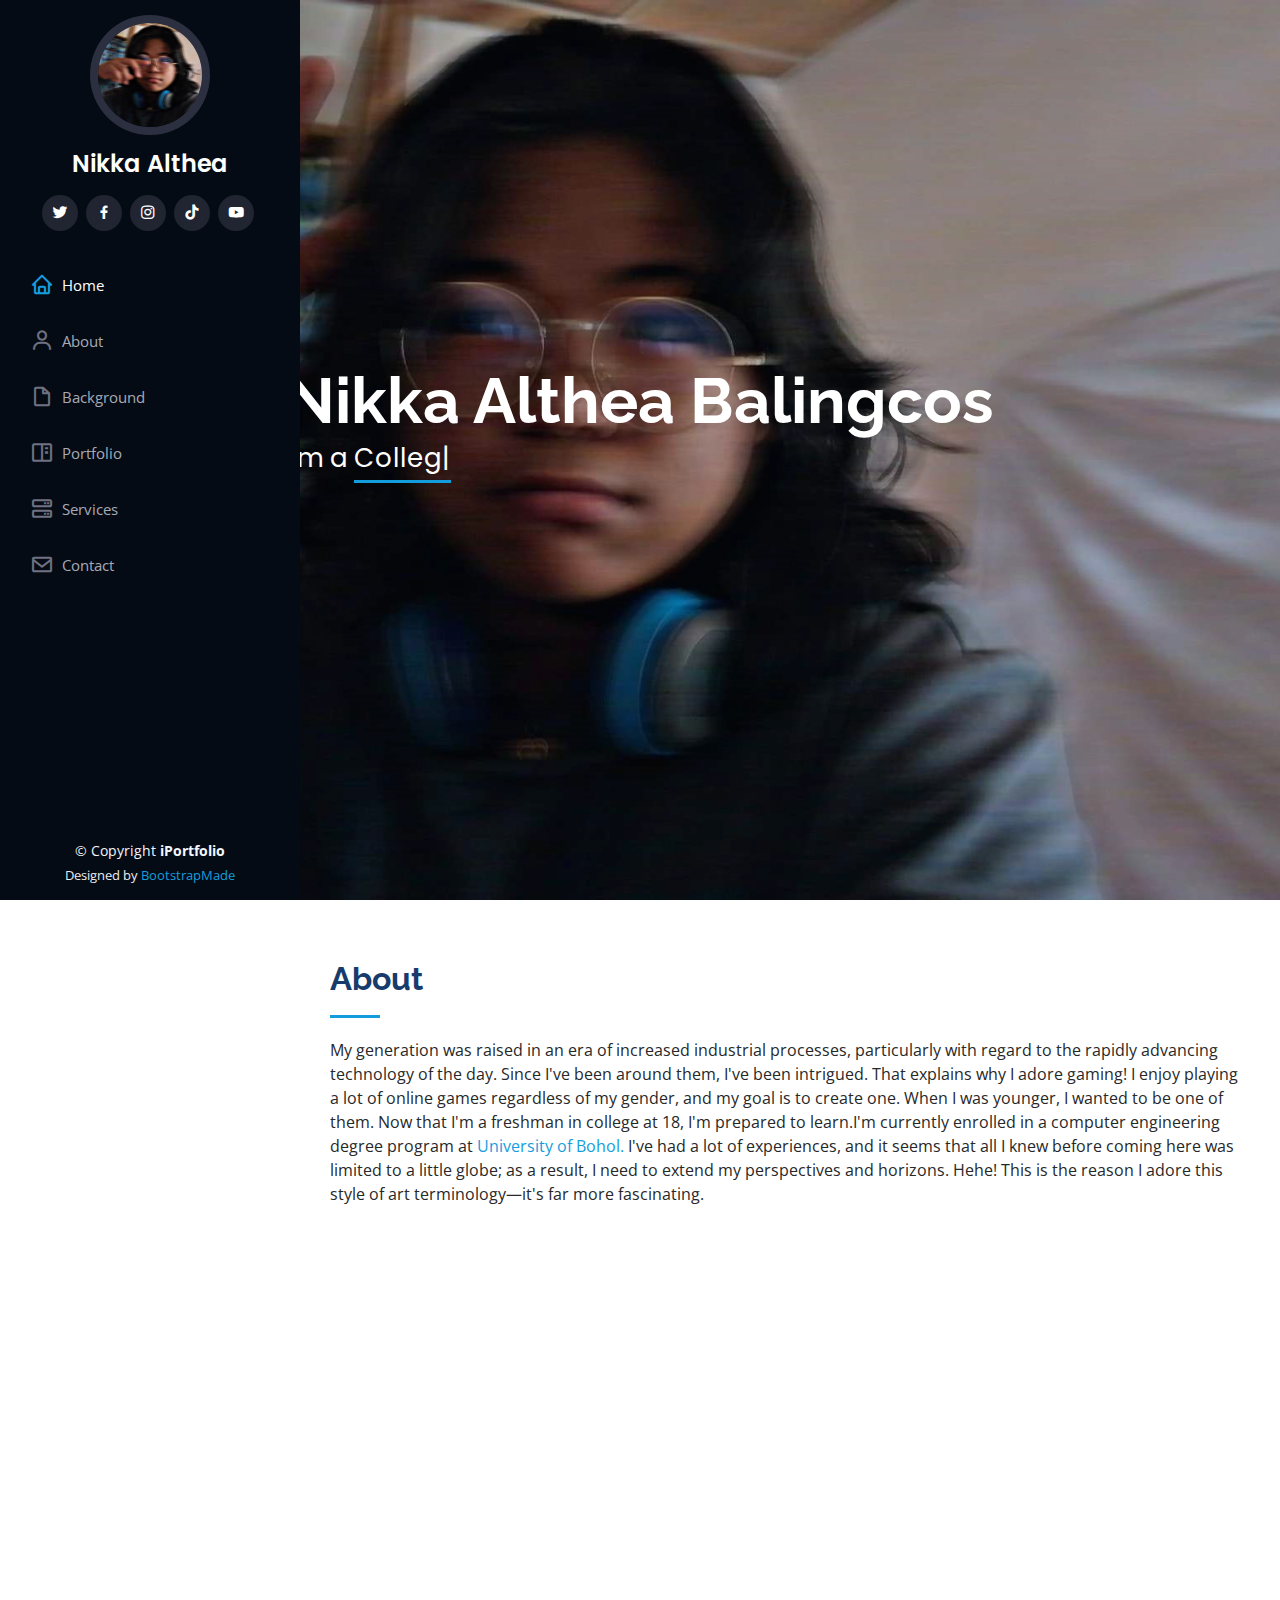
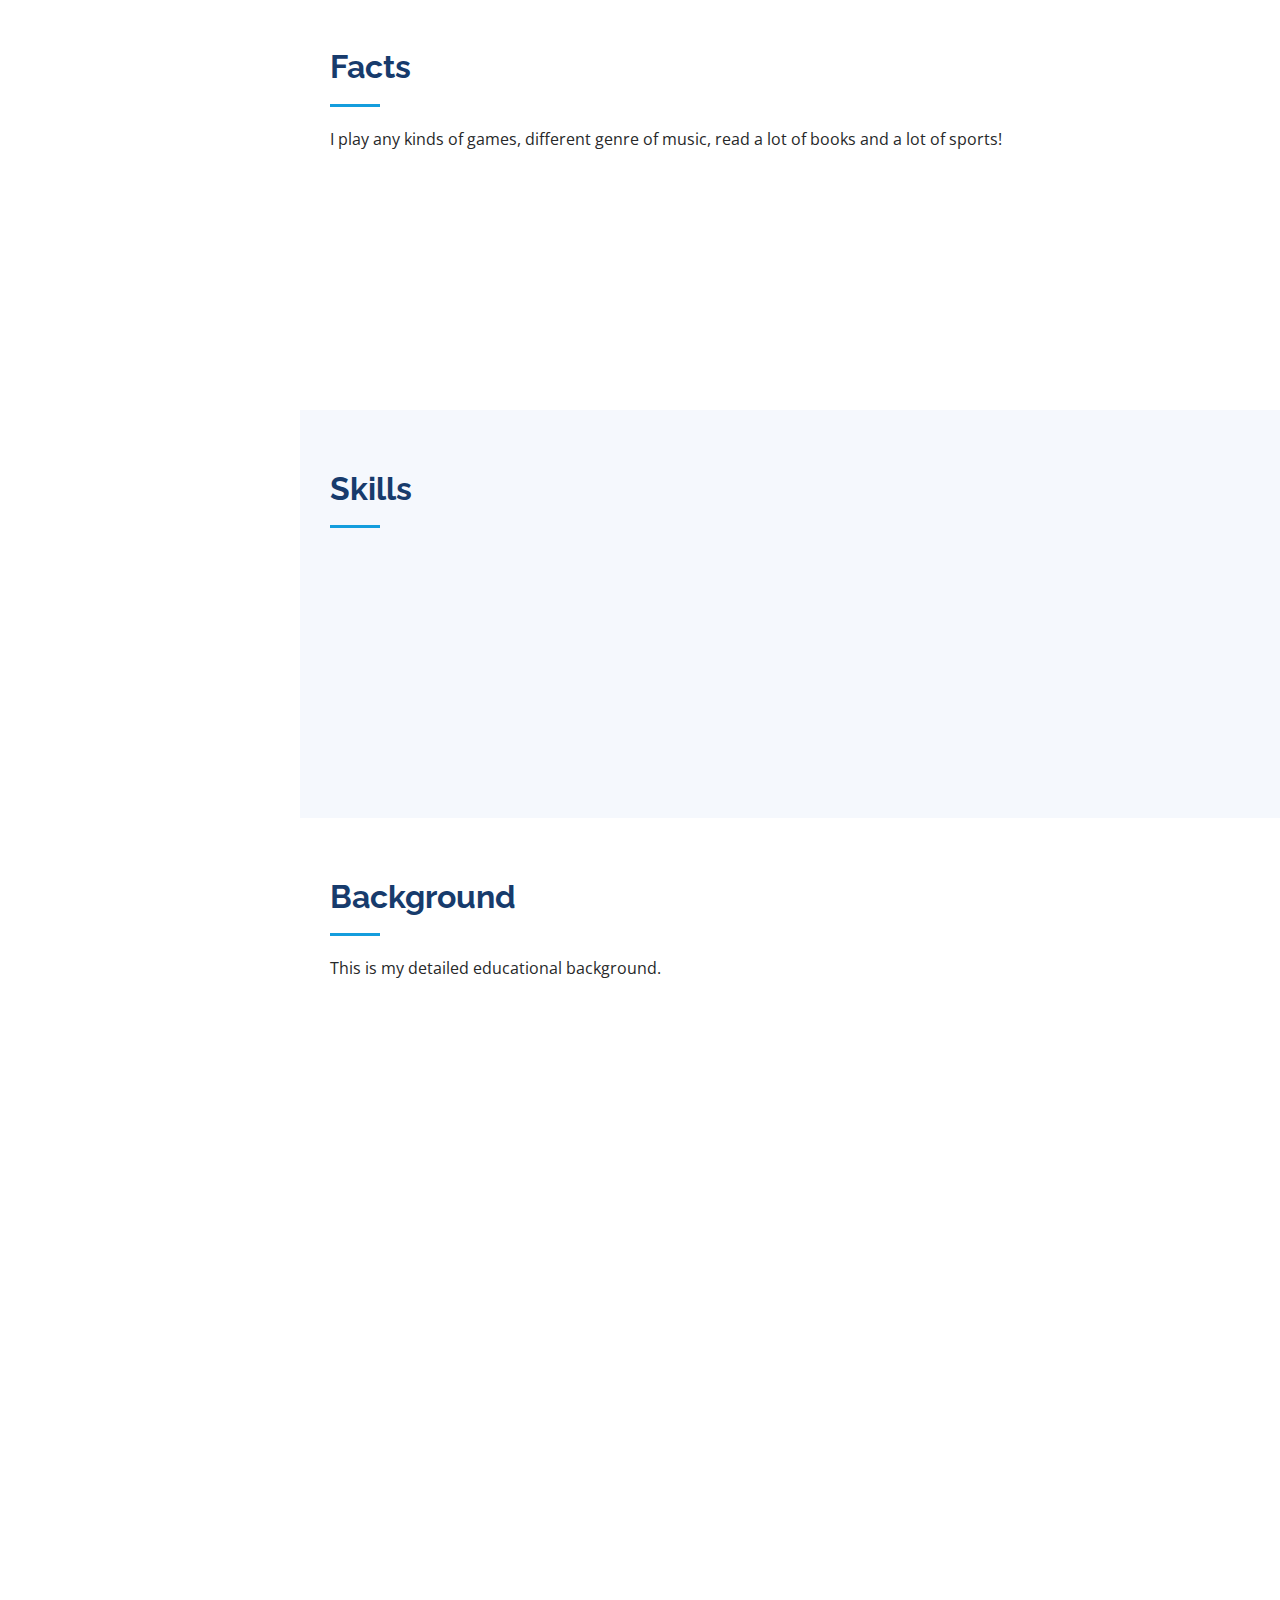
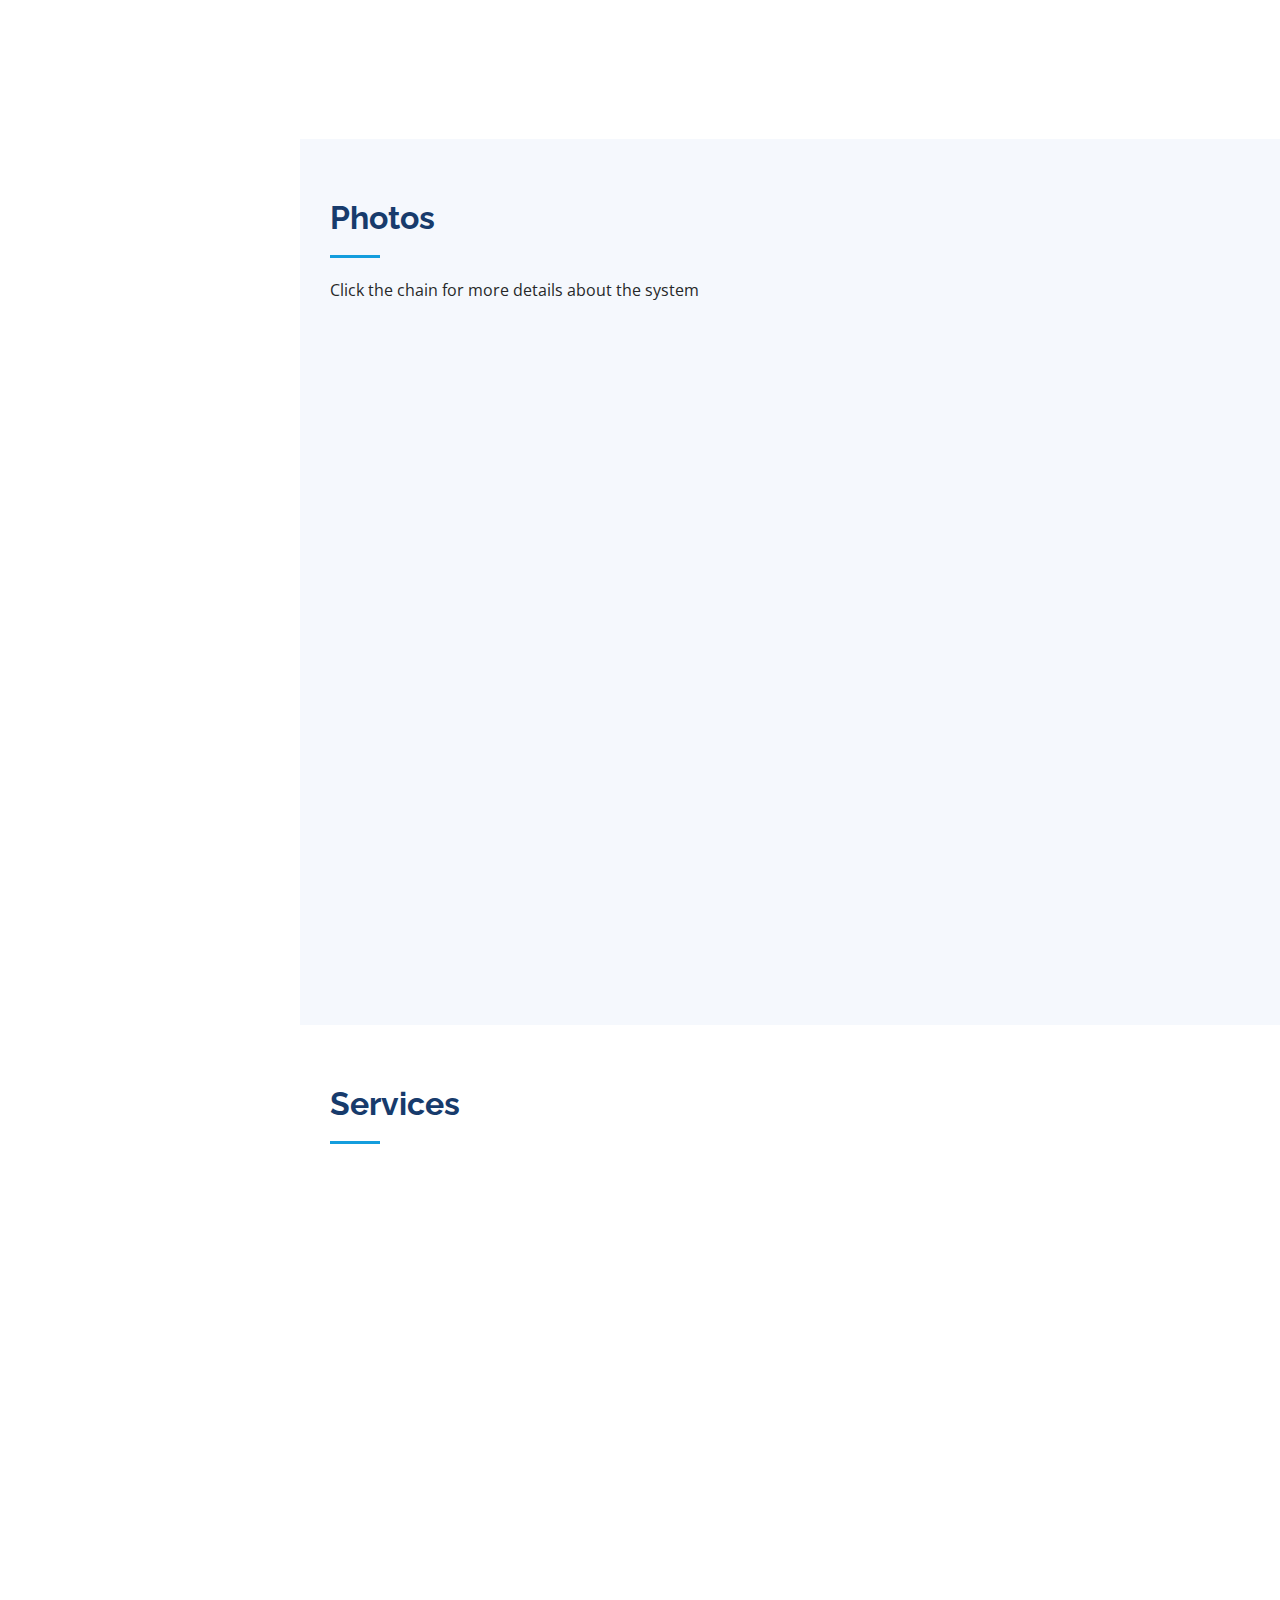
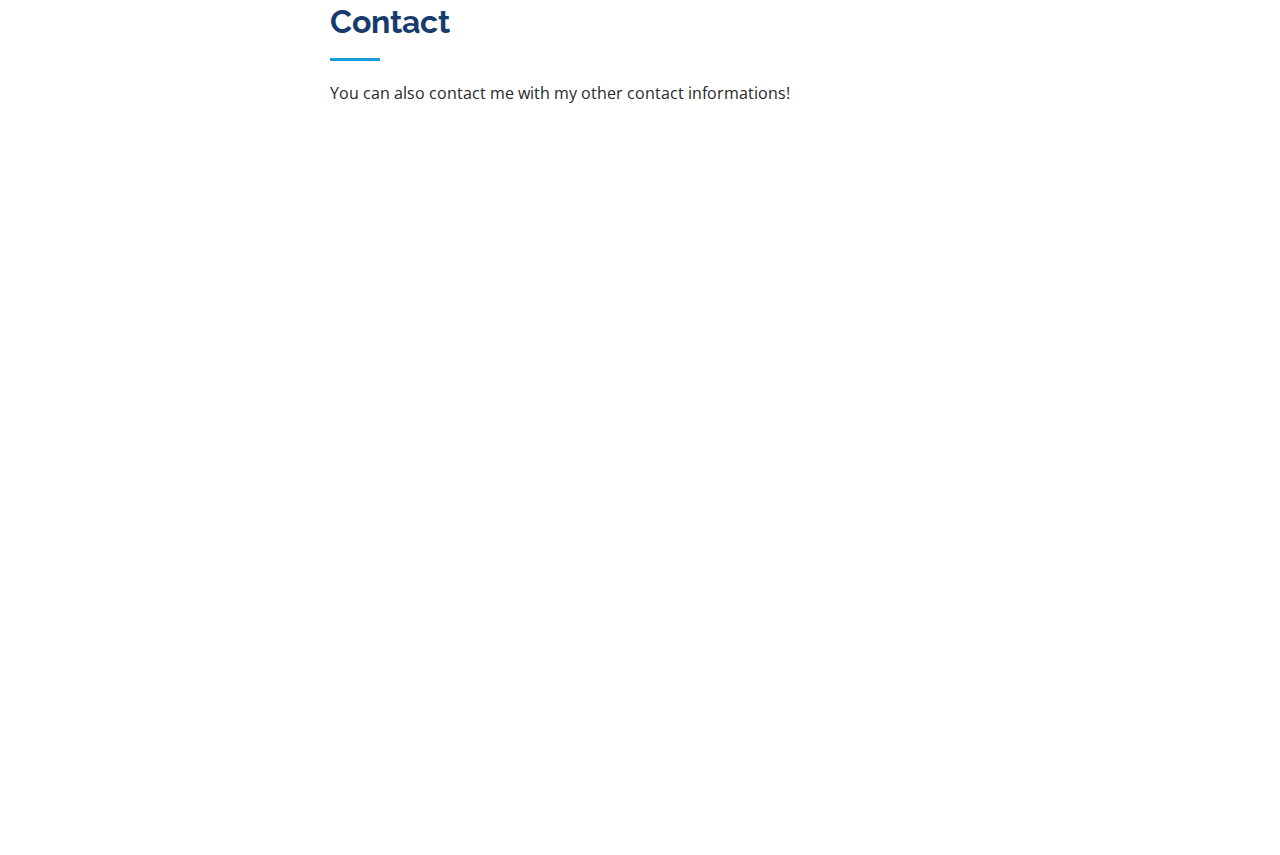
<file: index.html>
<!DOCTYPE html>
<html lang="en">

<head>
  <meta charset="utf-8">
  <meta content="width=device-width, initial-scale=1.0" name="viewport">

  <title>iPortfolio Bootstrap Template - Index</title>
  <meta content="" name="description">
  <meta content="" name="keywords">

  <!-- Favicons -->
  <link href="assets/img/favicon.png" rel="icon">
  <link href="assets/img/apple-touch-icon.png" rel="apple-touch-icon">

  <!-- Google Fonts -->
  <link href="https://fonts.googleapis.com/css?family=Open+Sans:300,300i,400,400i,600,600i,700,700i|Raleway:300,300i,400,400i,500,500i,600,600i,700,700i|Poppins:300,300i,400,400i,500,500i,600,600i,700,700i" rel="stylesheet">

  <!-- Vendor CSS Files -->
  <link href="assets/vendor/aos/aos.css" rel="stylesheet">
  <link href="assets/vendor/bootstrap/css/bootstrap.min.css" rel="stylesheet">
  <link href="assets/vendor/bootstrap-icons/bootstrap-icons.css" rel="stylesheet">
  <link href="assets/vendor/boxicons/css/boxicons.min.css" rel="stylesheet">
  <link href="assets/vendor/glightbox/css/glightbox.min.css" rel="stylesheet">
  <link href="assets/vendor/swiper/swiper-bundle.min.css" rel="stylesheet">

  <!-- Template Main CSS File -->
  <link href="assets/css/style.css" rel="stylesheet">

  <!-- =======================================================
  * Template Name: iPortfolio
  * Updated: Jan 29 2024 with Bootstrap v5.3.2
  * Template URL: https://bootstrapmade.com/iportfolio-bootstrap-portfolio-websites-template/
  * Author: BootstrapMade.com
  * License: https://bootstrapmade.com/license/
  ======================================================== -->
</head>

<body>

  <!-- ======= Mobile nav toggle button ======= -->
  <i class="bi bi-list mobile-nav-toggle d-xl-none"></i>

  <!-- ======= Header ======= -->
  <header id="header">
    <div class="d-flex flex-column">

      <div class="profile">
        <img src="pic16.jpg" alt="" class="img-fluid rounded-circle">
        <h1 class="text-light"><a href="index.html">Nikka Althea</a></h1>
        <div class="social-links mt-3 text-center">
          <a href="https://twitter.com/YTakenzo" class="twitter"><i class="bx bxl-twitter"></i></a>
          <a href="https://www.facebook.com/profile.php?id=100004819306793" class="facebook"><i class="bx bxl-facebook"></i></a>
          <a href="https://www.instagram.com/yashunnn_/" class="instagram"><i class="bx bxl-instagram"></i></a>
          <a href="https://www.tiktok.com/@alolooorkkk" class="tiktok"><i class="bx bxl-tiktok"></i></a>
          <a href="https://www.youtube.com/channel/UCKUY0pS9uyTNYZeQ4vKipAg" class="youtube"><i class="bx bxl-youtube"></i></a>
        </div>
      </div>

      <nav id="navbar" class="nav-menu navbar">
        <ul>
          <li><a href="#hero" class="nav-link scrollto active"><i class="bx bx-home"></i> <span>Home</span></a></li>
          <li><a href="#about" class="nav-link scrollto"><i class="bx bx-user"></i> <span>About</span></a></li>
          <li><a href="#resume" class="nav-link scrollto"><i class="bx bx-file-blank"></i> <span>Background</span></a></li>
          <li><a href="#portfolio" class="nav-link scrollto"><i class="bx bx-book-content"></i> <span>Portfolio</span></a></li>
          <li><a href="#services" class="nav-link scrollto"><i class="bx bx-server"></i> <span>Services</span></a></li>
          <li><a href="#contact" class="nav-link scrollto"><i class="bx bx-envelope"></i> <span>Contact</span></a></li>
        </ul>
      </nav><!-- .nav-menu -->
    </div>
  </header><!-- End Header -->

  <!-- ======= Hero Section ======= -->
  <section id="hero" class="d-flex flex-column justify-content-center align-items-center">
    <div class="hero-container" data-aos="fade-in">
      <h1>Nikka Althea Balingcos</h1>
      <p>I'm a <span class="typed" data-typed-items="College Student, Developer, Daughter, Photographer"></span></p>
    </div>
  </section><!-- End Hero -->

  <main id="main">

    <!-- ======= About Section ======= -->
    <section id="about" class="about">
      <div class="container">

        <div class="section-title">
          <h2>About</h2>
          <p>My generation was raised in an era of increased industrial processes, particularly with regard to the rapidly advancing technology of the day. Since I've been around them, I've been intrigued. That explains why I adore gaming! I enjoy playing a lot of online games regardless of my gender, and my goal is to create one. When I was younger, I wanted to be one of them. Now that I'm a freshman in college at 18, I'm prepared to learn.I'm currently enrolled in a computer engineering degree program at <a href="https://universityofbohol.edu.ph/" target="_blank:">University of Bohol.</a> I've had a lot of experiences, and it seems that all I knew before coming here was limited to a little globe; as a result, I need to extend my perspectives and horizons. Hehe! This is the reason I adore this style of art terminology—it's far more fascinating.</p>
        </div>

        <div class="row">
          <div class="col-lg-4" data-aos="fade-right">
            <img src="pic16.jpg" class="img-fluid" alt="">
          </div>
          <div class="col-lg-8 pt-4 pt-lg-0 content" data-aos="fade-left">
            <h3>Nikka Althea Balingcos</h3>
            <p class="fst-italic">
              A computer engineering student at University of Bohol, aiming to thrive success in this industry.
            </p>
            <div class="row">
              <div class="col-lg-6">
                <ul>
                  <li><i class="bi bi-chevron-right"></i> <strong>Birthday:</strong> <span>9 June 2005</span></li>
                  <li><i class="bi bi-chevron-right"></i> <strong>Website:</strong> <span>www.example.com</span></li>
                  <li><i class="bi bi-chevron-right"></i> <strong>Phone:</strong> <span>09484764437</span></li>
                  <li><i class="bi bi-chevron-right"></i> <strong>Location:</strong> <span>Alburquerque, Bohol</span></li>
                </ul>
              </div>
              <div class="col-lg-6">
                <ul>
                  <li><i class="bi bi-chevron-right"></i> <strong>Age:</strong> <span>18</span></li>
                  <li><i class="bi bi-chevron-right"></i> <strong>Degree:</strong> <span>Bachelor</span></li>
                  <li><i class="bi bi-chevron-right"></i> <strong>Email:</strong> <span>natbalingcos@gmail.com</span></li>
                  <li><i class="bi bi-chevron-right"></i> <strong>Freelance:</strong> <span>Available</span></li>
                </ul>
              </div>
            </div>
            <p>
            
            </p>
          </div>
        </div>

      </div>
    </section><!-- End About Section -->

    <!-- ======= Facts Section ======= -->
    <section id="facts" class="facts">
      <div class="container">

        <div class="section-title">
          <h2>Facts</h2>
          <p>I play any kinds of games, different genre of music, read a lot of books and a lot of sports!</p>
        </div>

        <div class="row no-gutters">

          <div class="col-lg-3 col-md-6 d-md-flex align-items-md-stretch" data-aos="fade-up">
            <div class="count-box">
              <i class="bi bi-emoji-smile"></i>
              <span data-purecounter-start="0" data-purecounter-end="200" data-purecounter-duration="1" class="purecounter"></span>
              <p><strong>Online Games</strong> different genre</p>
            </div>
          </div>

          <div class="col-lg-3 col-md-6 d-md-flex align-items-md-stretch" data-aos="fade-up" data-aos-delay="100">
            <div class="count-box">
              <i class="bi bi-journal-richtext"></i>
              <span data-purecounter-start="0" data-purecounter-end="100" data-purecounter-duration="1" class="purecounter"></span>
              <p><strong>Books:</strong> fantasy novels,comics & manhwas </p>
            </div>
          </div>

          <div class="col-lg-3 col-md-6 d-md-flex align-items-md-stretch" data-aos="fade-up" data-aos-delay="200">
            <div class="count-box">
              <i class="bi bi-headset"></i>
              <span data-purecounter-start="0" data-purecounter-end="200" data-purecounter-duration="1" class="purecounter"></span>
              <p><strong>Music :</strong> funk,classical,pop,modern musics</p>
            </div>
          </div>

          <div class="col-lg-3 col-md-6 d-md-flex align-items-md-stretch" data-aos="fade-up" data-aos-delay="300">
            <div class="count-box">
              <i class="bi bi-people"></i>
              <span data-purecounter-start="0" data-purecounter-end="5" data-purecounter-duration="1" class="purecounter"></span>
              <p><strong>Favorite Sports:</strong> baseball,softball,badminton,<br>basketball,tennis</p>
            </div>
          </div>

        </div>

      </div>
    </section><!-- End Facts Section -->

    <!-- ======= Skills Section ======= -->
    <section id="skills" class="skills section-bg">
      <div class="container">

        <div class="section-title">
          <h2>Skills</h2>
          <p></p>
        </div>

        <div class="row skills-content">

          <div class="col-lg-6" data-aos="fade-up">

            <div class="progress">
              <span class="skill">HTML <i class="val">55%</i></span>
              <div class="progress-bar-wrap">
                <div class="progress-bar" role="progressbar" aria-valuenow="55" aria-valuemin="0" aria-valuemax="100"></div>
              </div>
            </div>

            <div class="progress">
              <span class="skill">CSS <i class="val">50%</i></span>
              <div class="progress-bar-wrap">
                <div class="progress-bar" role="progressbar" aria-valuenow="50" aria-valuemin="0" aria-valuemax="100"></div>
              </div>
            </div>

            <div class="progress">
              <span class="skill">JavaScript <i class="val">30%</i></span>
              <div class="progress-bar-wrap">
                <div class="progress-bar" role="progressbar" aria-valuenow="30" aria-valuemin="0" aria-valuemax="100"></div>
              </div>
            </div>

          </div>

          <div class="col-lg-6" data-aos="fade-up" data-aos-delay="100">

            <div class="progress">
              <span class="skill">Problem-solving<i class="val">60%</i></span>
              <div class="progress-bar-wrap">
                <div class="progress-bar" role="progressbar" aria-valuenow="60" aria-valuemin="0" aria-valuemax="100"></div>
              </div>
            </div>

            <div class="progress">
              <span class="skill">Editing Skills <i class="val">60%</i></span>
              <div class="progress-bar-wrap">
                <div class="progress-bar" role="progressbar" aria-valuenow="60" aria-valuemin="0" aria-valuemax="100"></div>
              </div>
            </div>

            <div class="progress">
              <span class="skill">Photoshop <i class="val">55%</i></span>
              <div class="progress-bar-wrap">
                <div class="progress-bar" role="progressbar" aria-valuenow="55" aria-valuemin="0" aria-valuemax="100"></div>
              </div>
            </div>

          </div>

        </div>

      </div>
    </section><!-- End Skills Section -->

    <!-- ======= Resume Section ======= -->
    <section id="resume" class="resume">
      <div class="container">

        <div class="section-title">
          <h2>Background</h2>
          <p>This is my detailed educational background.</p>
        </div>

        <div class="row">
          <div class="col-lg-6" data-aos="fade-up">
            <h3 class="resume-title">Sumary</h3>
            <div class="resume-item pb-0">
              <h4>Nikka Althea Balingcos</h4>
              <p><em>Inspired kid who yearns to have a quality education</em></p>
              <ul>
                <li>Alburquerque, Bohol, Philippines 6302</li>
                <li>888-888</li>
                <li>natbalingcos@gmail.com</li>
              </ul>
            </div>

            <h3 class="resume-title">Education</h3>
            <div class="resume-item">
              <h4>ELEMENTARY SCHOOL</h4>
              <h5>2010 - 2017</h5>
              <p><em>Villalimpia Loay, Bohol, Philippines</em></p>
              <p>Graduated Elementary School at <a href="https://www.facebook.com/profile.php?id=100057604952697" target="_blank">Blessed Harvest Christian Institue</a></p>
            </div>
            <div class="resume-item">
              <h4>JUNIOR HIGH SCHOOL</h4>
              <h5>2017 - 2021</h5>
              <p><em>Marigondon LLC, Cebu City, Philippines</em></p>
              <p>Graduated junior high scool at <a href="https://www.facebook.com/MarigondonNationalHighSchoolOfficialPage/" target="_blank">Marigondon National High School</a></p>
            </div>
          </div>
          <div class="col-lg-6" data-aos="fade-up" data-aos-delay="100">
            
            <div class="resume-item">
              <h4>SENIOR HIGH SCHOOL</h4>
              <h5>2021 - 2023 </h5>
              <p><em>Baclayon, Bohol, Philippines</em></p>
              <ul>
                <li>Transferred grade 11 from <a href="https://universityofbohol.edu.ph/" target="_blank">University of Bohol</a> as a GAS student</li>
                <li>Graduated as a HUMSS student at <a href="https://www.facebook.com/ihsbaclayon" target="_blank">Immaculata High School</a></li>
               
              </ul>
            </div>
            <div class="resume-item">
              <h4>COLLEGE</h4>
              <h5>2023 - Present</h5>
              <p><em>Tagbilaran City, Philippines</em></p>
              <ul>
                <li>Taking up Computer Engineering at <a href="https://universityofbohol.edu.ph/" target="_blank">University of Bohol</a> as a 1st year student </li>
              </ul>
            </div>
          </div>
        </div>

      </div>
    </section><!-- End Resume Section -->

    <!-- ======= Portfolio Section ======= -->
    <section id="portfolio" class="portfolio section-bg">
      <div class="container">

        <div class="section-title">
          <h2>Photos</h2>
          <p>Click the chain for more details about the system</p>
        </div>

        <div class="row" data-aos="fade-up">
          <div class="col-lg-12 d-flex justify-content-center">
            <ul id="portfolio-flters">
              <li data-filter="*" class="filter-active">All</li>
              <li data-filter=".filter-app">WEB APPLICATIONS</li>
              <li data-filter=".filter-card">BANKING SYSTEM</li>
              <li data-filter=".filter-web">BOOKING RIDE SYSTEM</li>
            </ul>
          </div>
        </div>

        <div class="row portfolio-container" data-aos="fade-up" data-aos-delay="100">

          <div class="col-lg-4 col-md-6 portfolio-item filter-app">
            <div class="portfolio-wrap">
              <img src="assets/img/web1.png" class="img-fluid" alt="">
              <div class="portfolio-links">
                <a href="assets/img/web1.png" data-gallery="portfolioGallery" class="portfolio-lightbox" title="Me 1"><i class="bx bx-plus"></i></a>
                <a href="portfolio-details.html" title="More Details"><i class="bx bx-link"></i></a>
              </div>
            </div>
          </div>

          <div class="col-lg-4 col-md-6 portfolio-item filter-web">
            <div class="portfolio-wrap">
              <img src="assets/img/pasakay1.png" class="img-fluid" alt="">
              <div class="portfolio-links">
                <a href="assets/img/pasakay.png" data-gallery="portfolioGallery" class="portfolio-lightbox" title="Photography 3"><i class="bx bx-plus"></i></a>
                <a href="portfolio-details.html" title="More Details"><i class="bx bx-link"></i></a>
              </div>
            </div>
          </div>

          <div class="col-lg-4 col-md-6 portfolio-item filter-app">
            <div class="portfolio-wrap">
              <img src="assets/img/web2.png" class="img-fluid" alt="">
              <div class="portfolio-links">
                <a href="assets/img/web2.png" data-gallery="portfolioGallery" class="portfolio-lightbox" title="Me 2"><i class="bx bx-plus"></i></a>
                <a href="portfolio-details.html" title="More Details"><i class="bx bx-link"></i></a>
              </div>
            </div>
          </div>

          <div class="col-lg-4 col-md-6 portfolio-item filter-card">
            <div class="portfolio-wrap">
              <img src="assets/img/b1.png" class="img-fluid" alt="">
              <div class="portfolio-links">
                <a href="assets/img/b1.png" data-gallery="portfolioGallery" class="portfolio-lightbox" title="Project 2"><i class="bx bx-plus"></i></a>
                <a href="portfolio-details.html" title="More Details"><i class="bx bx-link"></i></a>
              </div>
            </div>
          </div>

          <div class="col-lg-4 col-md-6 portfolio-item filter-web">
            <div class="portfolio-wrap">
              <img src="assets/img/pasakay2.png" class="img-fluid" alt="">
              <div class="portfolio-links">
                <a href="assets/img/pasakay2.png" data-gallery="portfolioGallery" class="portfolio-lightbox" title="Photography 2"><i class="bx bx-plus"></i></a>
                <a href="portfolio-details.html" title="More Details"><i class="bx bx-link"></i></a>
              </div>
            </div>
          </div>

          <div class="col-lg-4 col-md-6 portfolio-item filter-app">
            <div class="portfolio-wrap">
              <img src="assets/img/web3.png" class="img-fluid" alt="">
              <div class="portfolio-links">
                <a href="assets/img/web3.png" data-gallery="portfolioGallery" class="portfolio-lightbox" title="Me 3"><i class="bx bx-plus"></i></a>
                <a href="portfolio-details.html" title="More Details"><i class="bx bx-link"></i></a>
              </div>
            </div>
          </div>

          <div class="col-lg-4 col-md-6 portfolio-item filter-card">
            <div class="portfolio-wrap">
              <img src="assets/img/b2.png" class="img-fluid" alt="">
              <div class="portfolio-links">
                <a href="assets/img/b2.png" data-gallery="portfolioGallery" class="portfolio-lightbox" title="Project 1"><i class="bx bx-plus"></i></a>
                <a href="portfolio-details.html" title="More Details"><i class="bx bx-link"></i></a>
              </div>
            </div>
          </div>

          <div class="col-lg-4 col-md-6 portfolio-item filter-card">
            <div class="portfolio-wrap">
              <img src="assets/img/b4.png" class="img-fluid" alt="">
              <div class="portfolio-links">
                <a href="assets/img/b4.png" data-gallery="portfolioGallery" class="portfolio-lightbox" title="Project 3"><i class="bx bx-plus"></i></a>
                <a href="portfolio-details.html" title="More Details"><i class="bx bx-link"></i></a>
              </div>
            </div>
          </div>

          <div class="col-lg-4 col-md-6 portfolio-item filter-web">
            <div class="portfolio-wrap">
              <img src="assets/img/pasakay3.png" class="img-fluid" alt="">
              <div class="portfolio-links">
                <a href="assets/img/pasakay3.png" data-gallery="portfolioGallery" class="portfolio-lightbox" title="Photography 3"><i class="bx bx-plus"></i></a>
                <a href="portfolio-details.html" title="More Details"><i class="bx bx-link"></i></a>
              </div>
            </div>
          </div>

        </div>

      </div>
    </section><!-- End Portfolio Section -->

    <!-- ======= Services Section ======= -->
    <section id="services" class="services">
      <div class="container">

        <div class="section-title">
          <h2>Services</h2>
        </div>

        <div class="row">
          <div class="col-lg-4 col-md-6 icon-box" data-aos="fade-up">
            <div class="icon"><i class="bi bi-briefcase"></i></div>
            <h4 class="title"><a href="">Moderation</a></h4>
            <p class="description">Offers a quality moderation for any field</p>
          </div>
          <div class="col-lg-4 col-md-6 icon-box" data-aos="fade-up" data-aos-delay="100">
            <div class="icon"><i class="bi bi-card-checklist"></i></div>
            <h4 class="title"><a href="">Assistant</a></h4>
            <p class="description">Offers additional services for aiding</p>
          </div>
          <div class="col-lg-4 col-md-6 icon-box" data-aos="fade-up" data-aos-delay="200">
            <div class="icon"><i class="bi bi-bar-chart"></i></div>
            <h4 class="title"><a href="">Editing</a></h4>
            <p class="description">A beginner editor who can progress even more if you give me experience</p>
          </div>
          <div class="col-lg-4 col-md-6 icon-box" data-aos="fade-up" data-aos-delay="300">
            <div class="icon"><i class="bi bi-binoculars"></i></div>
            <h4 class="title"><a href="">Pilot</a></h4>
            <p class="description">Piloting games are one of my services, since I play any types of games I'm available for this</p>
          </div>
          <div class="col-lg-4 col-md-6 icon-box" data-aos="fade-up" data-aos-delay="400">
            <div class="icon"><i class="bi bi-brightness-high"></i></div>
            <h4 class="title"><a href="">Time-planner</a></h4>
            <p class="description">Assists you in an efficient way</p>
          </div>
          <div class="col-lg-4 col-md-6 icon-box" data-aos="fade-up" data-aos-delay="500">
            <div class="icon"><i class="bi bi-calendar4-week"></i></div>
            <h4 class="title"><a href="">Tutor</a></h4>
            <p class="description">Availing a tutor service for coding</p>
          </div>
        </div>

      </div>
    </section><!-- End Services Section -->


    <!-- ======= Contact Section ======= -->
    <section id="contact" class="contact">
      <div class="container">

        <div class="section-title">
          <h2>Contact</h2>
          <p>You can also contact me with my other contact informations!</p>
        </div>

        <div class="row" data-aos="fade-in">

          <div class="col-lg-5 d-flex align-items-stretch">
            <div class="info">
              <div class="address">
                <i class="bi bi-geo-alt"></i>
                <h4>Location:</h4>
                <p>West Poblacion Alburquerque</p>
              </div>

              <div class="email">
                <i class="bi bi-envelope"></i>
                <h4>Email:</h4>
                <p>natbalingcos@gmail.com</p>
              </div>

              <div class="phone">
                <i class="bi bi-phone"></i>
                <h4>Call:</h4>
                <p>09484764437</p>
              </div>

            
            </div>

          </div>

          <div class="col-lg-7 mt-5 mt-lg-0 d-flex align-items-stretch">
            <form action="forms/contact.php" method="post" role="form" class="php-email-form">
              <div class="row">
                <div class="form-group col-md-6">
                  <label for="name">Your Name</label>
                  <input type="text" name="name" class="form-control" id="name" required>
                </div>
                <div class="form-group col-md-6">
                  <label for="name">Your Email</label>
                  <input type="email" class="form-control" name="email" id="email" required>
                </div>
              </div>
              <div class="form-group">
                <label for="name">Subject</label>
                <input type="text" class="form-control" name="subject" id="subject" required>
              </div>
              <div class="form-group">
                <label for="name">Message</label>
                <textarea class="form-control" name="message" rows="10" required></textarea>
              </div>
              <div class="my-3">
                <div class="loading">Loading</div>
                <div class="error-message"></div>
                <div class="sent-message">Your message has been sent. Thank you!</div>
              </div>
              <div class="text-center"><button type="submit">Send Message</button></div>
            </form>
          </div>

        </div>

      </div>
    </section><!-- End Contact Section -->

  </main><!-- End #main -->

  <!-- ======= Footer ======= -->
  <footer id="footer">
    <div class="container">
      <div class="copyright">
        &copy; Copyright <strong><span>iPortfolio</span></strong>
      </div>
      <div class="credits">
        <!-- All the links in the footer should remain intact. -->
        <!-- You can delete the links only if you purchased the pro version. -->
        <!-- Licensing information: https://bootstrapmade.com/license/ -->
        <!-- Purchase the pro version with working PHP/AJAX contact form: https://bootstrapmade.com/iportfolio-bootstrap-portfolio-websites-template/ -->
        Designed by <a href="https://bootstrapmade.com/">BootstrapMade</a>
      </div>
    </div>
  </footer><!-- End  Footer -->

  <a href="#" class="back-to-top d-flex align-items-center justify-content-center"><i class="bi bi-arrow-up-short"></i></a>

  <!-- Vendor JS Files -->
  <script src="assets/vendor/purecounter/purecounter_vanilla.js"></script>
  <script src="assets/vendor/aos/aos.js"></script>
  <script src="assets/vendor/bootstrap/js/bootstrap.bundle.min.js"></script>
  <script src="assets/vendor/glightbox/js/glightbox.min.js"></script>
  <script src="assets/vendor/isotope-layout/isotope.pkgd.min.js"></script>
  <script src="assets/vendor/swiper/swiper-bundle.min.js"></script>
  <script src="assets/vendor/typed.js/typed.umd.js"></script>
  <script src="assets/vendor/waypoints/noframework.waypoints.js"></script>
  <script src="assets/vendor/php-email-form/validate.js"></script>

  <!-- Template Main JS File -->
  <script src="assets/js/main.js"></script>

</body>

</html>
</file>
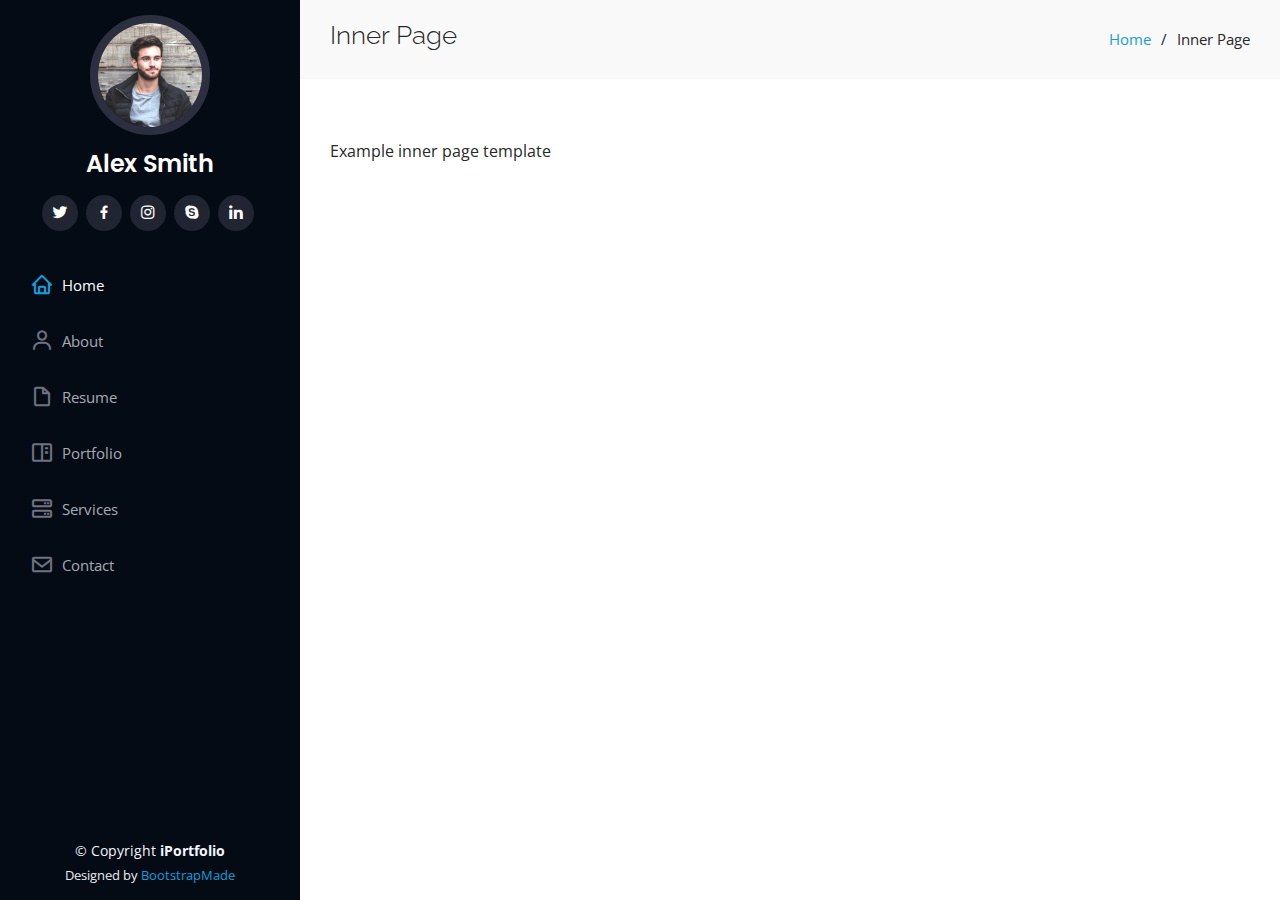
<file: inner-page.html>
<!DOCTYPE html>
<html lang="en">

<head>
  <meta charset="utf-8">
  <meta content="width=device-width, initial-scale=1.0" name="viewport">

  <title>Inner Page - iPortfolio Bootstrap Template</title>
  <meta content="" name="description">
  <meta content="" name="keywords">

  <!-- Favicons -->
  <link href="assets/img/favicon.png" rel="icon">
  <link href="assets/img/apple-touch-icon.png" rel="apple-touch-icon">

  <!-- Google Fonts -->
  <link href="https://fonts.googleapis.com/css?family=Open+Sans:300,300i,400,400i,600,600i,700,700i|Raleway:300,300i,400,400i,500,500i,600,600i,700,700i|Poppins:300,300i,400,400i,500,500i,600,600i,700,700i" rel="stylesheet">

  <!-- Vendor CSS Files -->
  <link href="assets/vendor/aos/aos.css" rel="stylesheet">
  <link href="assets/vendor/bootstrap/css/bootstrap.min.css" rel="stylesheet">
  <link href="assets/vendor/bootstrap-icons/bootstrap-icons.css" rel="stylesheet">
  <link href="assets/vendor/boxicons/css/boxicons.min.css" rel="stylesheet">
  <link href="assets/vendor/glightbox/css/glightbox.min.css" rel="stylesheet">
  <link href="assets/vendor/swiper/swiper-bundle.min.css" rel="stylesheet">

  <!-- Template Main CSS File -->
  <link href="assets/css/style.css" rel="stylesheet">

  <!-- =======================================================
  * Template Name: iPortfolio
  * Updated: Jan 29 2024 with Bootstrap v5.3.2
  * Template URL: https://bootstrapmade.com/iportfolio-bootstrap-portfolio-websites-template/
  * Author: BootstrapMade.com
  * License: https://bootstrapmade.com/license/
  ======================================================== -->
</head>

<body>

  <!-- ======= Mobile nav toggle button ======= -->
  <i class="bi bi-list mobile-nav-toggle d-xl-none"></i>

  <!-- ======= Header ======= -->
  <header id="header">
    <div class="d-flex flex-column">

      <div class="profile">
        <img src="assets/img/profile-img.jpg" alt="" class="img-fluid rounded-circle">
        <h1 class="text-light"><a href="index.html">Alex Smith</a></h1>
        <div class="social-links mt-3 text-center">
          <a href="#" class="twitter"><i class="bx bxl-twitter"></i></a>
          <a href="#" class="facebook"><i class="bx bxl-facebook"></i></a>
          <a href="#" class="instagram"><i class="bx bxl-instagram"></i></a>
          <a href="#" class="google-plus"><i class="bx bxl-skype"></i></a>
          <a href="#" class="linkedin"><i class="bx bxl-linkedin"></i></a>
        </div>
      </div>

      <nav id="navbar" class="nav-menu navbar">
        <ul>
          <li><a href="#hero" class="nav-link scrollto active"><i class="bx bx-home"></i> <span>Home</span></a></li>
          <li><a href="#about" class="nav-link scrollto"><i class="bx bx-user"></i> <span>About</span></a></li>
          <li><a href="#resume" class="nav-link scrollto"><i class="bx bx-file-blank"></i> <span>Resume</span></a></li>
          <li><a href="#portfolio" class="nav-link scrollto"><i class="bx bx-book-content"></i> <span>Portfolio</span></a></li>
          <li><a href="#services" class="nav-link scrollto"><i class="bx bx-server"></i> <span>Services</span></a></li>
          <li><a href="#contact" class="nav-link scrollto"><i class="bx bx-envelope"></i> <span>Contact</span></a></li>
        </ul>
      </nav><!-- .nav-menu -->
    </div>
  </header><!-- End Header -->

  <main id="main">

    <!-- ======= Breadcrumbs ======= -->
    <section class="breadcrumbs">
      <div class="container">

        <div class="d-flex justify-content-between align-items-center">
          <h2>Inner Page</h2>
          <ol>
            <li><a href="index.html">Home</a></li>
            <li>Inner Page</li>
          </ol>
        </div>

      </div>
    </section><!-- End Breadcrumbs -->

    <section class="inner-page">
      <div class="container">
        <p>
          Example inner page template
        </p>
      </div>
    </section>

  </main><!-- End #main -->

  <!-- ======= Footer ======= -->
  <footer id="footer">
    <div class="container">
      <div class="copyright">
        &copy; Copyright <strong><span>iPortfolio</span></strong>
      </div>
      <div class="credits">
        <!-- All the links in the footer should remain intact. -->
        <!-- You can delete the links only if you purchased the pro version. -->
        <!-- Licensing information: https://bootstrapmade.com/license/ -->
        <!-- Purchase the pro version with working PHP/AJAX contact form: https://bootstrapmade.com/iportfolio-bootstrap-portfolio-websites-template/ -->
        Designed by <a href="https://bootstrapmade.com/">BootstrapMade</a>
      </div>
    </div>
  </footer><!-- End  Footer -->

  <a href="#" class="back-to-top d-flex align-items-center justify-content-center"><i class="bi bi-arrow-up-short"></i></a>

  <!-- Vendor JS Files -->
  <script src="assets/vendor/purecounter/purecounter_vanilla.js"></script>
  <script src="assets/vendor/aos/aos.js"></script>
  <script src="assets/vendor/bootstrap/js/bootstrap.bundle.min.js"></script>
  <script src="assets/vendor/glightbox/js/glightbox.min.js"></script>
  <script src="assets/vendor/isotope-layout/isotope.pkgd.min.js"></script>
  <script src="assets/vendor/swiper/swiper-bundle.min.js"></script>
  <script src="assets/vendor/typed.js/typed.umd.js"></script>
  <script src="assets/vendor/waypoints/noframework.waypoints.js"></script>
  <script src="assets/vendor/php-email-form/validate.js"></script>

  <!-- Template Main JS File -->
  <script src="assets/js/main.js"></script>

</body>

</html>
</file>
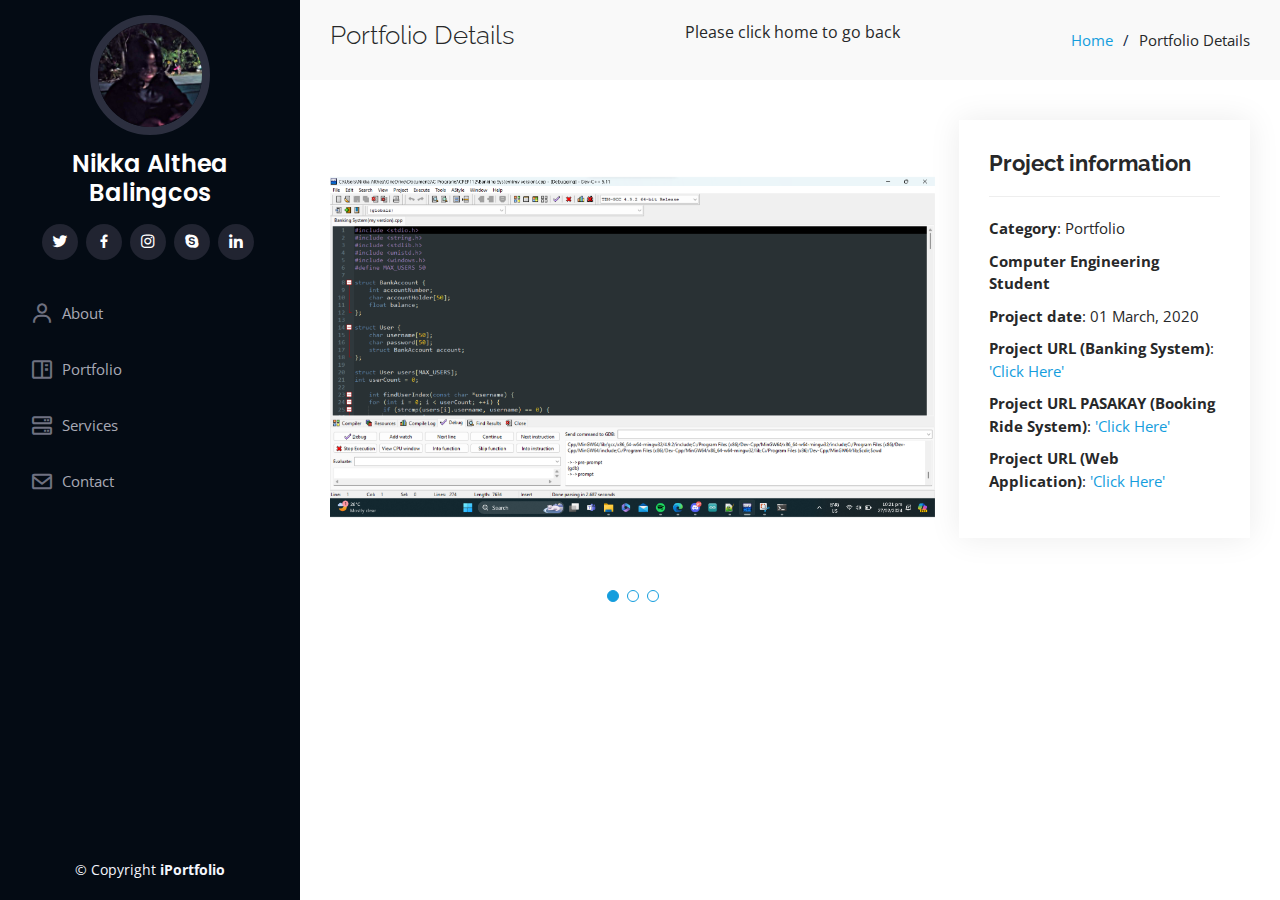
<file: portfolio-details.html>
<!DOCTYPE html>
<html lang="en">

<head>
  <meta charset="utf-8">
  <meta content="width=device-width, initial-scale=1.0" name="viewport">

  <title>Portfolio Details - iPortfolio Bootstrap Template</title>
  <meta content="" name="description">
  <meta content="" name="keywords">

  <!-- Favicons -->
  <link href="assets/img/favicon.png" rel="icon">
  <link href="assets/img/apple-touch-icon.png" rel="apple-touch-icon">

  <!-- Google Fonts -->
  <link href="https://fonts.googleapis.com/css?family=Open+Sans:300,300i,400,400i,600,600i,700,700i|Raleway:300,300i,400,400i,500,500i,600,600i,700,700i|Poppins:300,300i,400,400i,500,500i,600,600i,700,700i" rel="stylesheet">

  <!-- Vendor CSS Files -->
  <link href="assets/vendor/aos/aos.css" rel="stylesheet">
  <link href="assets/vendor/bootstrap/css/bootstrap.min.css" rel="stylesheet">
  <link href="assets/vendor/bootstrap-icons/bootstrap-icons.css" rel="stylesheet">
  <link href="assets/vendor/boxicons/css/boxicons.min.css" rel="stylesheet">
  <link href="assets/vendor/glightbox/css/glightbox.min.css" rel="stylesheet">
  <link href="assets/vendor/swiper/swiper-bundle.min.css" rel="stylesheet">

  <!-- Template Main CSS File -->
  <link href="assets/css/style.css" rel="stylesheet">

  <!-- =======================================================
  * Template Name: iPortfolio
  * Updated: Jan 29 2024 with Bootstrap v5.3.2
  * Template URL: https://bootstrapmade.com/iportfolio-bootstrap-portfolio-websites-template/
  * Author: BootstrapMade.com
  * License: https://bootstrapmade.com/license/
  ======================================================== -->
</head>

<body>

  <!-- ======= Mobile nav toggle button ======= -->
  <i class="bi bi-list mobile-nav-toggle d-xl-none"></i>

  <!-- ======= Header ======= -->
  <header id="header">
    <div class="d-flex flex-column">

      <div class="profile">
        <img src="assets/img/pic11.jpg" alt="" class="img-fluid rounded-circle">
        <h1 class="text-light"><a href="index.html">Nikka Althea<br>Balingcos</a></h1>
        <div class="social-links mt-3 text-center">
          <a href="#" class="twitter"><i class="bx bxl-twitter"></i></a>
          <a href="#" class="facebook"><i class="bx bxl-facebook"></i></a>
          <a href="#" class="instagram"><i class="bx bxl-instagram"></i></a>
          <a href="#" class="google-plus"><i class="bx bxl-skype"></i></a>
          <a href="#" class="linkedin"><i class="bx bxl-linkedin"></i></a>
        </div>
      </div>

      <nav id="navbar" class="nav-menu navbar">
        <ul>
          
          <li><a href="#about" class="nav-link scrollto"><i class="bx bx-user"></i> <span>About</span></a></li>
          
          <li><a href="#portfolio" class="nav-link scrollto"><i class="bx bx-book-content"></i> <span>Portfolio</span></a></li>
          <li><a href="#services" class="nav-link scrollto"><i class="bx bx-server"></i> <span>Services</span></a></li>
          <li><a href="#contact" class="nav-link scrollto"><i class="bx bx-envelope"></i> <span>Contact</span></a></li>
        </ul>
      </nav><!-- .nav-menu -->
    </div>
  </header><!-- End Header -->

  <main id="main">

    <!-- ======= Breadcrumbs ======= -->
    <section id="breadcrumbs" class="breadcrumbs">
      <div class="container">

        <div class="d-flex justify-content-between align-items-center">
          <h2>Portfolio Details</h2>
          <p>Please click home to go back</p>
          <ol>
            <li><a href="index.html">Home</a></li>
            <li>Portfolio Details</li>
          </ol>
        </div>

      </div>
    </section><!-- End Breadcrumbs -->

    <!-- ======= Portfolio Details Section ======= -->
    <section id="portfolio-details" class="portfolio-details">
      <div class="container">

        <div class="row gy-4">

          <div class="col-lg-8">
            <div class="portfolio-details-slider swiper">
              <div class="swiper-wrapper align-items-center">

                <div class="swiper-slide">
                  <img src="assets/img/b4.png" alt="">
                </div>

                <div class="swiper-slide">
                  <img src="assets/img/b1.png" alt="">
                </div>

                <div class="swiper-slide">
                  <img src="assets/img/compe.jpg" alt="">
                </div>

              </div>
              <div class="swiper-pagination"></div>
            </div>
          </div>

          <div class="col-lg-4">
            <div class="portfolio-info">
              <h3>Project information</h3>
              <ul>
                <li><strong>Category</strong>: Portfolio</li>
                <li><strong>Computer Engineering Student</strong></li>
                <li><strong>Project date</strong>: 01 March, 2020</li>
                <li><strong>Project URL (Banking System)</strong>: <a href="https://docs.google.com/document/d/1H9Q4tk8S7VaBUX0cwwgMN55QcGrc-BnV/edit?usp=sharing&ouid=116116809834996979847&rtpof=true&sd=true" target="_blank"> 'Click Here'</a></li>
                <li><strong>Project URL PASAKAY (Booking Ride System)</strong>: <a href="https://drive.google.com/drive/folders/1O5dNY-TmeK8xTZPitfItZSxk4W_XV_s0?usp=sharing" target="_blank"> 'Click Here'</a></li>
                <li><strong>Project URL (Web Application)</strong>: <a href="https://drive.google.com/drive/folders/14NDMFfggsOVzygOE7YFaaf8DlV7Inchm?usp=drive_link" target="_blank"> 'Click Here'</a></li>
              </ul>
            </div>
            <div class="portfolio-description">
              <h2></h2>
              <p>
                
              </p>
            </div>
          </div>

        </div>

      </div>
    </section><!-- End Portfolio Details Section -->

  </main><!-- End #main -->

  <!-- ======= Footer ======= -->
  <footer id="footer">
    <div class="container">
      <div class="copyright">
        &copy; Copyright <strong><span>iPortfolio</span></strong>
      </div>
      <div class="credits">
        <!-- All the links in the footer should remain intact. -->
        <!-- You can delete the links only if you purchased the pro version. -->
        <!-- Licensing information: https://bootstrapmade.com/license/ -->
        <!-- Purchase the pro version with working PHP/AJAX contact form: https://bootstrapmade.com/iportfolio-bootstrap-portfolio-websites-template/ -->
        
      </div>
    </div>
  </footer><!-- End  Footer -->

  <a href="#" class="back-to-top d-flex align-items-center justify-content-center"><i class="bi bi-arrow-up-short"></i></a>

  <!-- Vendor JS Files -->
  <script src="assets/vendor/purecounter/purecounter_vanilla.js"></script>
  <script src="assets/vendor/aos/aos.js"></script>
  <script src="assets/vendor/bootstrap/js/bootstrap.bundle.min.js"></script>
  <script src="assets/vendor/glightbox/js/glightbox.min.js"></script>
  <script src="assets/vendor/isotope-layout/isotope.pkgd.min.js"></script>
  <script src="assets/vendor/swiper/swiper-bundle.min.js"></script>
  <script src="assets/vendor/typed.js/typed.umd.js"></script>
  <script src="assets/vendor/waypoints/noframework.waypoints.js"></script>
  <script src="assets/vendor/php-email-form/validate.js"></script>

  <!-- Template Main JS File -->
  <script src="assets/js/main.js"></script>

</body>

</html>
</file>
<file: assets/css/style.css>
/**
* Template Name: iPortfolio
* Updated: Jan 29 2024 with Bootstrap v5.3.2
* Template URL: https://bootstrapmade.com/iportfolio-bootstrap-portfolio-websites-template/
* Author: BootstrapMade.com
* License: https://bootstrapmade.com/license/
*/

/*--------------------------------------------------------------
# General
--------------------------------------------------------------*/
body {
  font-family: "Open Sans", sans-serif;
  color: #272829;
}

a {
  color: #149ddd;
  text-decoration: none;
}

a:hover {
  color: #37b3ed;
  text-decoration: none;
}

h1,
h2,
h3,
h4,
h5,
h6 {
  font-family: "Raleway", sans-serif;
}

/*--------------------------------------------------------------
# Back to top button
--------------------------------------------------------------*/
.back-to-top {
  position: fixed;
  visibility: hidden;
  opacity: 0;
  right: 15px;
  bottom: 15px;
  z-index: 996;
  background: #149ddd;
  width: 40px;
  height: 40px;
  border-radius: 50px;
  transition: all 0.4s;
}

.back-to-top i {
  font-size: 28px;
  color: #fff;
  line-height: 0;
}

.back-to-top:hover {
  background: #2eafec;
  color: #fff;
}

.back-to-top.active {
  visibility: visible;
  opacity: 1;
}

/*--------------------------------------------------------------
# Header
--------------------------------------------------------------*/
#header {
  position: fixed;
  top: 0;
  left: 0;
  bottom: 0;
  width: 300px;
  transition: all ease-in-out 0.5s;
  z-index: 9997;
  transition: all 0.5s;
  padding: 0 15px;
  background: #040b14;
  overflow-y: auto;
}

#header .profile img {
  margin: 15px auto;
  display: block;
  width: 120px;
  border: 8px solid #2c2f3f;
}

#header .profile h1 {
  font-size: 24px;
  margin: 0;
  padding: 0;
  font-weight: 600;
  -moz-text-align-last: center;
  text-align-last: center;
  font-family: "Poppins", sans-serif;
}

#header .profile h1 a,
#header .profile h1 a:hover {
  color: #fff;
  text-decoration: none;
}

#header .profile .social-links a {
  font-size: 18px;
  display: inline-block;
  background: #212431;
  color: #fff;
  line-height: 1;
  padding: 8px 0;
  margin-right: 4px;
  border-radius: 50%;
  text-align: center;
  width: 36px;
  height: 36px;
  transition: 0.3s;
}

#header .profile .social-links a:hover {
  background: #149ddd;
  color: #fff;
  text-decoration: none;
}

#main {
  margin-left: 300px;
}

.container,
.container-fluid {
  padding-left: 30px;
  padding-right: 30px;
}

@media (max-width: 1199px) {
  #header {
    left: -300px;
  }

  #main {
    margin-left: 0;
  }

  .container,
  .container-fluid {
    padding-left: 12px;
    padding-right: 12px;
  }
}

/*--------------------------------------------------------------
# Navigation Menu
--------------------------------------------------------------*/
/* Desktop Navigation */
.nav-menu {
  padding: 30px 0 0 0;
}

.nav-menu * {
  margin: 0;
  padding: 0;
  list-style: none;
}

.nav-menu>ul>li {
  position: relative;
  white-space: nowrap;
}

.nav-menu a,
.nav-menu a:focus {
  display: flex;
  align-items: center;
  color: #a8a9b4;
  padding: 12px 15px;
  margin-bottom: 8px;
  transition: 0.3s;
  font-size: 15px;
}

.nav-menu a i,
.nav-menu a:focus i {
  font-size: 24px;
  padding-right: 8px;
  color: #6f7180;
}

.nav-menu a:hover,
.nav-menu .active,
.nav-menu .active:focus,
.nav-menu li:hover>a {
  text-decoration: none;
  color: #fff;
}

.nav-menu a:hover i,
.nav-menu .active i,
.nav-menu .active:focus i,
.nav-menu li:hover>a i {
  color: #149ddd;
}

/* Mobile Navigation */
.mobile-nav-toggle {
  position: fixed;
  right: 15px;
  top: 15px;
  z-index: 9998;
  border: 0;
  font-size: 24px;
  transition: all 0.4s;
  outline: none !important;
  background-color: #149ddd;
  color: #fff;
  width: 40px;
  height: 40px;
  display: inline-flex;
  align-items: center;
  justify-content: center;
  line-height: 0;
  border-radius: 50px;
  cursor: pointer;
}

.mobile-nav-active {
  overflow: hidden;
}

.mobile-nav-active #header {
  left: 0;
}

/*--------------------------------------------------------------
# Hero Section
--------------------------------------------------------------*/
#hero {
  width: 100%;
  height: 100vh;
  background: url("../img/pic13.jpg") top center;
  background-size: cover;
}

#hero:before {
  content: "";
  background: rgba(5, 13, 24, 0.3);
  position: absolute;
  bottom: 0;
  top: 0;
  left: 0;
  right: 0;
  z-index: 1;
}

#hero .hero-container {
  position: relative;
  z-index: 2;
  min-width: 300px;
}

#hero h1 {
  margin: 0 0 10px 0;
  font-size: 64px;
  font-weight: 700;
  line-height: 56px;
  color: #fff;
}

#hero p {
  color: #fff;
  margin-bottom: 50px;
  font-size: 26px;
  font-family: "Poppins", sans-serif;
}

#hero p span {
  color: #fff;
  padding-bottom: 4px;
  letter-spacing: 1px;
  border-bottom: 3px solid #149ddd;
}

@media (min-width: 1024px) {
  #hero {
    background-attachment: fixed;
  }
}

@media (max-width: 768px) {
  #hero h1 {
    font-size: 28px;
    line-height: 36px;
  }

  #hero h2 {
    font-size: 18px;
    line-height: 24px;
    margin-bottom: 30px;
  }
}

/*--------------------------------------------------------------
# Sections General
--------------------------------------------------------------*/
section {
  padding: 60px 0;
  overflow: hidden;
}

.section-bg {
  background: #f5f8fd;
}

.section-title {
  padding-bottom: 30px;
}

.section-title h2 {
  font-size: 32px;
  font-weight: bold;
  margin-bottom: 20px;
  padding-bottom: 20px;
  position: relative;
  color: #173b6c;
}

.section-title h2::after {
  content: "";
  position: absolute;
  display: block;
  width: 50px;
  height: 3px;
  background: #149ddd;
  bottom: 0;
  left: 0;
}

.section-title p {
  margin-bottom: 0;
}

/*--------------------------------------------------------------
# About
--------------------------------------------------------------*/
.about .content h3 {
  font-weight: 700;
  font-size: 26px;
  color: #173b6c;
}

.about .content ul {
  list-style: none;
  padding: 0;
}

.about .content ul li {
  margin-bottom: 20px;
  display: flex;
  align-items: center;
}

.about .content ul strong {
  margin-right: 10px;
}

.about .content ul i {
  font-size: 16px;
  margin-right: 5px;
  color: #149ddd;
  line-height: 0;
}

.about .content p:last-child {
  margin-bottom: 0;
}

/*--------------------------------------------------------------
# Facts
--------------------------------------------------------------*/
.facts {
  padding-bottom: 30px;
}

.facts .count-box {
  padding: 30px;
  width: 100%;
}

.facts .count-box i {
  display: block;
  font-size: 44px;
  color: #149ddd;
  float: left;
  line-height: 0;
}

.facts .count-box span {
  font-size: 48px;
  line-height: 40px;
  display: block;
  font-weight: 700;
  color: #050d18;
  margin-left: 60px;
}

.facts .count-box p {
  padding: 15px 0 0 0;
  margin: 0 0 0 60px;
  font-family: "Raleway", sans-serif;
  font-size: 14px;
  color: #122f57;
}

.facts .count-box a {
  font-weight: 600;
  display: block;
  margin-top: 20px;
  color: #122f57;
  font-size: 15px;
  font-family: "Poppins", sans-serif;
  transition: ease-in-out 0.3s;
}

.facts .count-box a:hover {
  color: #1f5297;
}

/*--------------------------------------------------------------
# Akills
--------------------------------------------------------------*/
.skills .progress {
  height: 60px;
  display: block;
  background: none;
  border-radius: 0;
}

.skills .progress .skill {
  padding: 0;
  margin: 0 0 6px 0;
  text-transform: uppercase;
  display: block;
  font-weight: 600;
  font-family: "Poppins", sans-serif;
  color: #050d18;
}

.skills .progress .skill .val {
  float: right;
  font-style: normal;
}

.skills .progress-bar-wrap {
  background: #dce8f8;
  height: 10px;
}

.skills .progress-bar {
  width: 1px;
  height: 10px;
  transition: 0.9s;
  background-color: #149ddd;
}

/*--------------------------------------------------------------
# Resume
--------------------------------------------------------------*/
.resume .resume-title {
  font-size: 26px;
  font-weight: 700;
  margin-top: 20px;
  margin-bottom: 20px;
  color: #050d18;
}

.resume .resume-item {
  padding: 0 0 20px 20px;
  margin-top: -2px;
  border-left: 2px solid #1f5297;
  position: relative;
}

.resume .resume-item h4 {
  line-height: 18px;
  font-size: 18px;
  font-weight: 600;
  text-transform: uppercase;
  font-family: "Poppins", sans-serif;
  color: #050d18;
  margin-bottom: 10px;
}

.resume .resume-item h5 {
  font-size: 16px;
  background: #e4edf9;
  padding: 5px 15px;
  display: inline-block;
  font-weight: 600;
  margin-bottom: 10px;
}

.resume .resume-item ul {
  padding-left: 20px;
}

.resume .resume-item ul li {
  padding-bottom: 10px;
}

.resume .resume-item:last-child {
  padding-bottom: 0;
}

.resume .resume-item::before {
  content: "";
  position: absolute;
  width: 16px;
  height: 16px;
  border-radius: 50px;
  left: -9px;
  top: 0;
  background: #fff;
  border: 2px solid #1f5297;
}

/*--------------------------------------------------------------
# Portfolio
--------------------------------------------------------------*/
.portfolio .portfolio-item {
  margin-bottom: 30px;
}

.portfolio #portfolio-flters {
  padding: 0;
  margin: 0 auto 35px auto;
  list-style: none;
  text-align: center;
  background: #fff;
  border-radius: 50px;
  padding: 2px 15px;
}

.portfolio #portfolio-flters li {
  cursor: pointer;
  display: inline-block;
  padding: 10px 15px 8px 15px;
  font-size: 14px;
  font-weight: 600;
  line-height: 1;
  text-transform: uppercase;
  color: #272829;
  margin-bottom: 5px;
  transition: all 0.3s ease-in-out;
}

.portfolio #portfolio-flters li:hover,
.portfolio #portfolio-flters li.filter-active {
  color: #149ddd;
}

.portfolio #portfolio-flters li:last-child {
  margin-right: 0;
}

.portfolio .portfolio-wrap {
  transition: 0.3s;
  position: relative;
  overflow: hidden;
  z-index: 1;
}

.portfolio .portfolio-wrap::before {
  content: "";
  background: rgba(255, 255, 255, 0.5);
  position: absolute;
  left: 0;
  right: 0;
  top: 0;
  bottom: 0;
  transition: all ease-in-out 0.3s;
  z-index: 2;
  opacity: 0;
}

.portfolio .portfolio-wrap .portfolio-links {
  opacity: 1;
  left: 0;
  right: 0;
  bottom: -60px;
  z-index: 3;
  position: absolute;
  transition: all ease-in-out 0.3s;
  display: flex;
  justify-content: center;
}

.portfolio .portfolio-wrap .portfolio-links a {
  color: #fff;
  font-size: 28px;
  text-align: center;
  background: rgba(20, 157, 221, 0.75);
  transition: 0.3s;
  width: 50%;
}

.portfolio .portfolio-wrap .portfolio-links a:hover {
  background: rgba(20, 157, 221, 0.95);
}

.portfolio .portfolio-wrap .portfolio-links a+a {
  border-left: 1px solid #37b3ed;
}

.portfolio .portfolio-wrap:hover::before {
  top: 0;
  left: 0;
  right: 0;
  bottom: 0;
  opacity: 1;
}

.portfolio .portfolio-wrap:hover .portfolio-links {
  opacity: 1;
  bottom: 0;
}

/*--------------------------------------------------------------
# Portfolio Details
--------------------------------------------------------------*/
.portfolio-details {
  padding-top: 40px;
}

.portfolio-details .portfolio-details-slider img {
  width: 100%;
}

.portfolio-details .portfolio-details-slider .swiper-pagination {
  margin-top: 20px;
  position: relative;
}

.portfolio-details .portfolio-details-slider .swiper-pagination .swiper-pagination-bullet {
  width: 12px;
  height: 12px;
  background-color: #fff;
  opacity: 1;
  border: 1px solid #149ddd;
}

.portfolio-details .portfolio-details-slider .swiper-pagination .swiper-pagination-bullet-active {
  background-color: #149ddd;
}

.portfolio-details .portfolio-info {
  padding: 30px;
  box-shadow: 0px 0 30px rgba(5, 13, 24, 0.08);
}

.portfolio-details .portfolio-info h3 {
  font-size: 22px;
  font-weight: 700;
  margin-bottom: 20px;
  padding-bottom: 20px;
  border-bottom: 1px solid #eee;
}

.portfolio-details .portfolio-info ul {
  list-style: none;
  padding: 0;
  font-size: 15px;
}

.portfolio-details .portfolio-info ul li+li {
  margin-top: 10px;
}

.portfolio-details .portfolio-description {
  padding-top: 30px;
}

.portfolio-details .portfolio-description h2 {
  font-size: 26px;
  font-weight: 700;
  margin-bottom: 20px;
}

.portfolio-details .portfolio-description p {
  padding: 0;
}

/*--------------------------------------------------------------
# Services
--------------------------------------------------------------*/
.services .icon-box {
  margin-bottom: 20px;
}

.services .icon {
  float: left;
  display: flex;
  align-items: center;
  justify-content: center;
  width: 54px;
  height: 54px;
  background: #149ddd;
  border-radius: 50%;
  transition: 0.5s;
  border: 1px solid #149ddd;
}

.services .icon i {
  color: #fff;
  font-size: 24px;
  line-height: 0;
}

.services .icon-box:hover .icon {
  background: #fff;
}

.services .icon-box:hover .icon i {
  color: #149ddd;
}

.services .title {
  margin-left: 80px;
  font-weight: 700;
  margin-bottom: 15px;
  font-size: 18px;
}

.services .title a {
  color: #343a40;
}

.services .title a:hover {
  color: #149ddd;
}

.services .description {
  margin-left: 80px;
  line-height: 24px;
  font-size: 14px;
}

/*--------------------------------------------------------------
# Testimonials
--------------------------------------------------------------*/
.testimonials .testimonials-carousel,
.testimonials .testimonials-slider {
  overflow: hidden;
}

.testimonials .testimonial-item {
  box-sizing: content-box;
  text-align: center;
  min-height: 320px;
}

.testimonials .testimonial-item .testimonial-img {
  width: 90px;
  border-radius: 50%;
  margin: 0 auto;
}

.testimonials .testimonial-item h3 {
  font-size: 18px;
  font-weight: bold;
  margin: 10px 0 5px 0;
  color: #111;
}

.testimonials .testimonial-item h4 {
  font-size: 14px;
  color: #999;
  margin: 0;
}

.testimonials .testimonial-item .quote-icon-left,
.testimonials .testimonial-item .quote-icon-right {
  color: #c3e8fa;
  font-size: 26px;
}

.testimonials .testimonial-item .quote-icon-left {
  display: inline-block;
  left: -5px;
  position: relative;
}

.testimonials .testimonial-item .quote-icon-right {
  display: inline-block;
  right: -5px;
  position: relative;
  top: 10px;
}

.testimonials .testimonial-item p {
  font-style: italic;
  margin: 0 15px 15px 15px;
  padding: 20px;
  background: #fff;
  position: relative;
  margin-bottom: 35px;
  border-radius: 6px;
  box-shadow: 0px 2px 15px rgba(0, 0, 0, 0.1);
}

.testimonials .testimonial-item p::after {
  content: "";
  width: 0;
  height: 0;
  border-top: 20px solid #fff;
  border-right: 20px solid transparent;
  border-left: 20px solid transparent;
  position: absolute;
  bottom: -20px;
  left: calc(50% - 20px);
}

.testimonials .swiper-pagination {
  margin-top: 20px;
  position: relative;
}

.testimonials .swiper-pagination .swiper-pagination-bullet {
  width: 12px;
  height: 12px;
  background-color: #fff;
  opacity: 1;
  border: 1px solid #149ddd;
}

.testimonials .swiper-pagination .swiper-pagination-bullet-active {
  background-color: #149ddd;
}

/*--------------------------------------------------------------
# Contact
--------------------------------------------------------------*/
.contact {
  padding-bottom: 130px;
}

.contact .info {
  padding: 30px;
  background: #fff;
  width: 100%;
  box-shadow: 0 0 24px 0 rgba(0, 0, 0, 0.12);
}

.contact .info i {
  font-size: 20px;
  color: #149ddd;
  float: left;
  width: 44px;
  height: 44px;
  background: #dff3fc;
  display: flex;
  justify-content: center;
  align-items: center;
  border-radius: 50px;
  transition: all 0.3s ease-in-out;
}

.contact .info h4 {
  padding: 0 0 0 60px;
  font-size: 22px;
  font-weight: 600;
  margin-bottom: 5px;
  color: #050d18;
}

.contact .info p {
  padding: 0 0 10px 60px;
  margin-bottom: 20px;
  font-size: 14px;
  color: #173b6c;
}

.contact .info .email p {
  padding-top: 5px;
}

.contact .info .social-links {
  padding-left: 60px;
}

.contact .info .social-links a {
  font-size: 18px;
  display: inline-block;
  background: #333;
  color: #fff;
  line-height: 1;
  padding: 8px 0;
  border-radius: 50%;
  text-align: center;
  width: 36px;
  height: 36px;
  transition: 0.3s;
  margin-right: 10px;
}

.contact .info .social-links a:hover {
  background: #149ddd;
  color: #fff;
}

.contact .info .email:hover i,
.contact .info .address:hover i,
.contact .info .phone:hover i {
  background: #149ddd;
  color: #fff;
}

.contact .php-email-form {
  width: 100%;
  padding: 30px;
  background: #fff;
  box-shadow: 0 0 24px 0 rgba(0, 0, 0, 0.12);
}

.contact .php-email-form .form-group {
  padding-bottom: 8px;
}

.contact .php-email-form .validate {
  display: none;
  color: red;
  margin: 0 0 15px 0;
  font-weight: 400;
  font-size: 13px;
}

.contact .php-email-form .error-message {
  display: none;
  color: #fff;
  background: #ed3c0d;
  text-align: left;
  padding: 15px;
  font-weight: 600;
}

.contact .php-email-form .error-message br+br {
  margin-top: 25px;
}

.contact .php-email-form .sent-message {
  display: none;
  color: #fff;
  background: #18d26e;
  text-align: center;
  padding: 15px;
  font-weight: 600;
}

.contact .php-email-form .loading {
  display: none;
  background: #fff;
  text-align: center;
  padding: 15px;
}

.contact .php-email-form .loading:before {
  content: "";
  display: inline-block;
  border-radius: 50%;
  width: 24px;
  height: 24px;
  margin: 0 10px -6px 0;
  border: 3px solid #18d26e;
  border-top-color: #eee;
  animation: animate-loading 1s linear infinite;
}

.contact .php-email-form .form-group {
  margin-bottom: 15px;
}

.contact .php-email-form label {
  padding-bottom: 8px;
}

.contact .php-email-form input,
.contact .php-email-form textarea {
  border-radius: 0;
  box-shadow: none;
  font-size: 14px;
}

.contact .php-email-form input {
  height: 44px;
}

.contact .php-email-form textarea {
  padding: 10px 15px;
}

.contact .php-email-form button[type=submit] {
  background: #149ddd;
  border: 0;
  padding: 10px 24px;
  color: #fff;
  transition: 0.4s;
  border-radius: 4px;
}

.contact .php-email-form button[type=submit]:hover {
  background: #37b3ed;
}

@keyframes animate-loading {
  0% {
    transform: rotate(0deg);
  }

  100% {
    transform: rotate(360deg);
  }
}

/*--------------------------------------------------------------
# Breadcrumbs
--------------------------------------------------------------*/
.breadcrumbs {
  padding: 20px 0;
  background: #f9f9f9;
}

.breadcrumbs h2 {
  font-size: 26px;
  font-weight: 300;
}

.breadcrumbs ol {
  display: flex;
  flex-wrap: wrap;
  list-style: none;
  padding: 0;
  margin: 0;
  font-size: 15px;
}

.breadcrumbs ol li+li {
  padding-left: 10px;
}

.breadcrumbs ol li+li::before {
  display: inline-block;
  padding-right: 10px;
  color: #0e2442;
  content: "/";
}

@media (max-width: 768px) {
  .breadcrumbs .d-flex {
    display: block !important;
  }

  .breadcrumbs ol {
    display: block;
  }

  .breadcrumbs ol li {
    display: inline-block;
  }
}

/*--------------------------------------------------------------
# Footer
--------------------------------------------------------------*/
#footer {
  padding: 15px;
  color: #f4f6fd;
  font-size: 14px;
  position: fixed;
  left: 0;
  bottom: 0;
  width: 300px;
  z-index: 9999;
  background: #040b14;
}

#footer .copyright {
  text-align: center;
}

#footer .credits {
  padding-top: 5px;
  text-align: center;
  font-size: 13px;
  color: #eaebf0;
}

@media (max-width: 1199px) {
  #footer {
    position: static;
    width: auto;
    padding-right: 20px 15px;
  }
}
</file>
